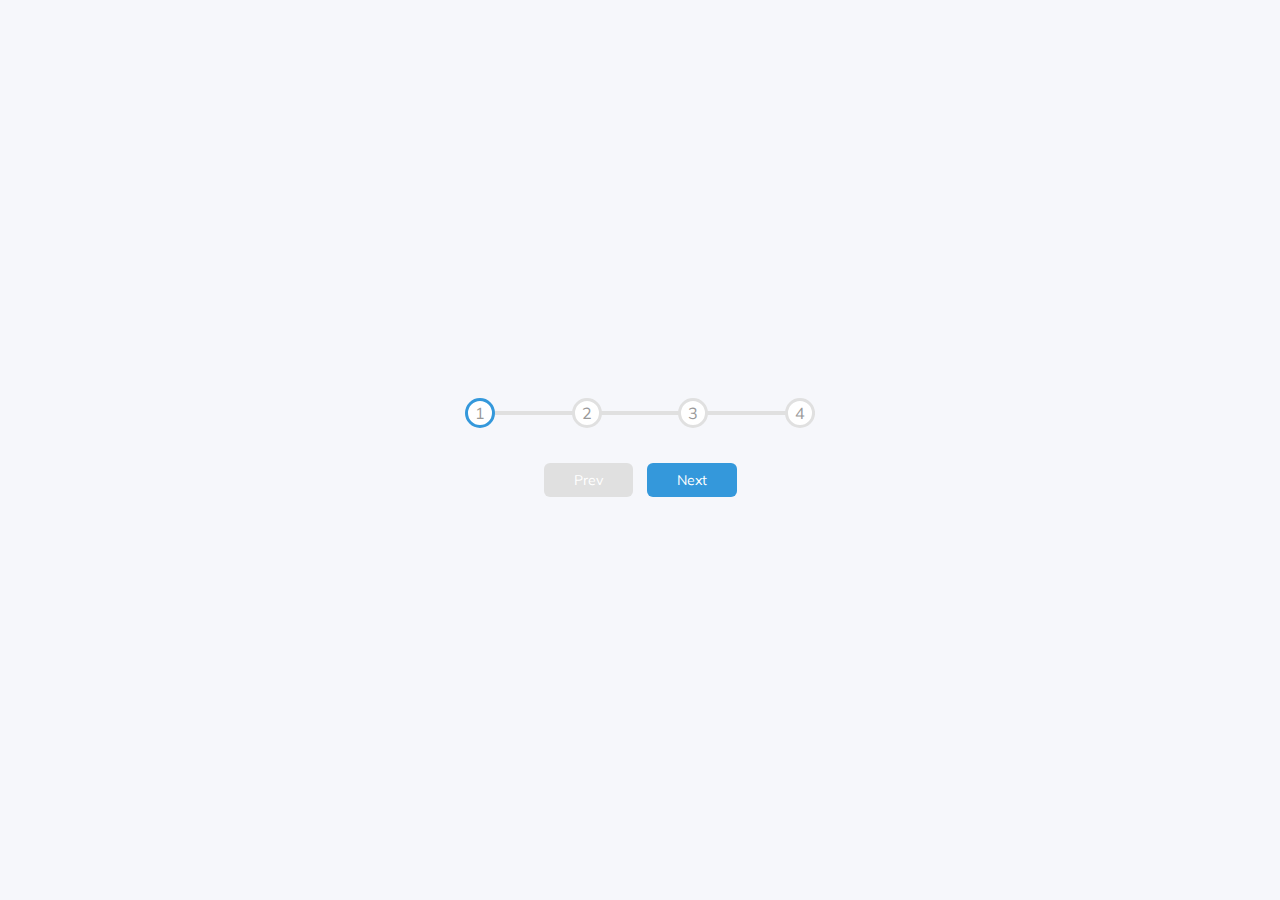
<file: Progress Steps/index.html>
<!DOCTYPE html>
<html lang="en">
<head>
    <meta charset="UTF-8">
    <meta name="viewport" content="width=device-width, initial-scale=1.0">
    <link rel="stylesheet" href="style.css">
    <link rel="stylesheet" href="https://cdnjs.cloudflare.com/ajax/libs/font-awesome/5.15.1/css/all.min.css" 
        integrity="sha512-+4zCK9k+qNFUR5X+cKL9EIR+ZOhtIloNl9GIKS57V1MyNsYpYcUrUeQc9vNfzsWfV28IaLL3i96P9sdNyeRssA==" 
        crossorigin="anonymous" />
    <title>Progress Steps</title>
</head>
<body>
    <div class="container">
        <div class="progress-container">
            <div class="progress" id="progress"> </div>
                <div class="circle active">
                    1
                </div>
                <div class="circle">
                    2
                </div>
                <div class="circle">
                    3
                </div>
                <div class="circle">
                    4
                </div>    
        </div>
        
        <button class="btn" id="prev" disabled>Prev</button>
        <button class="btn" id="next">Next</button>

    </div>

    <script src="script.js"></script>
</body>
</html>
</file>
<file: Progress Steps/style.css>
@import url('https://fonts.googleapis.com/css2?family=Muli&display=swap');

:root {
    --line-border-fill: #3498db;
    --line-border-empty: #e0e0e0;
}

* {
   box-sizing: border-box;
}

body {
   background-color: #f6f7fb;
   font-family: 'Muli', sans-serif;
   display: flex;
   align-items: center;
   justify-content: center;
   height: 100vh;
   overflow: hidden;
   margin: 0;
}

.container {
   text-align: center;
}

.progress-container {
   display: flex;
   justify-content: space-between;
   position: relative;
   margin-bottom: 30px;
   max-width: 100%;
   width: 350px;
}

.progress-container::before {
   content: ''; 
   background-color: var(--line-border-empty);
   position: absolute;
   top: 50%;
   left: 0;
   transform: translateY(-50%);
   height: 4px;
   width: 100%;
   z-index: -1;
}

.progress {
   background-color: var(--line-border-fill);
   position: absolute;
   top: 50%;
   left: 0;
   transform: translateY(-50%);
   height: 4px;
   width: 0%;
   z-index: -1;
   transition: 0.4s ease;
}

.circle {
    background-color: #fff;
    color: #999;
    border-radius: 50%;
    height: 30px;
    width: 30px;
    display: flex;
    align-items: center;
    justify-content: center;
    border: 3px solid var(--line-border-empty);
    transition: .4s ease;
}

.circle.active {
    border-color: var(--line-border-fill);
  }

.btn {
    background-color: var(--line-border-fill);
    color: #fff;
    border: 0;
    border-radius: 6px;
    cursor: pointer;
    font-family: inherit;
    padding: 8px 30px;
    margin: 5px;
    font-size: 14px;
}

.btn:active {
    transform: scale(0.98);
}

.btn:focus {
    outline: 0;
}

.btn:disabled {
    background-color: var(--line-border-empty);
    cursor: not-allowed;
}
</file>
